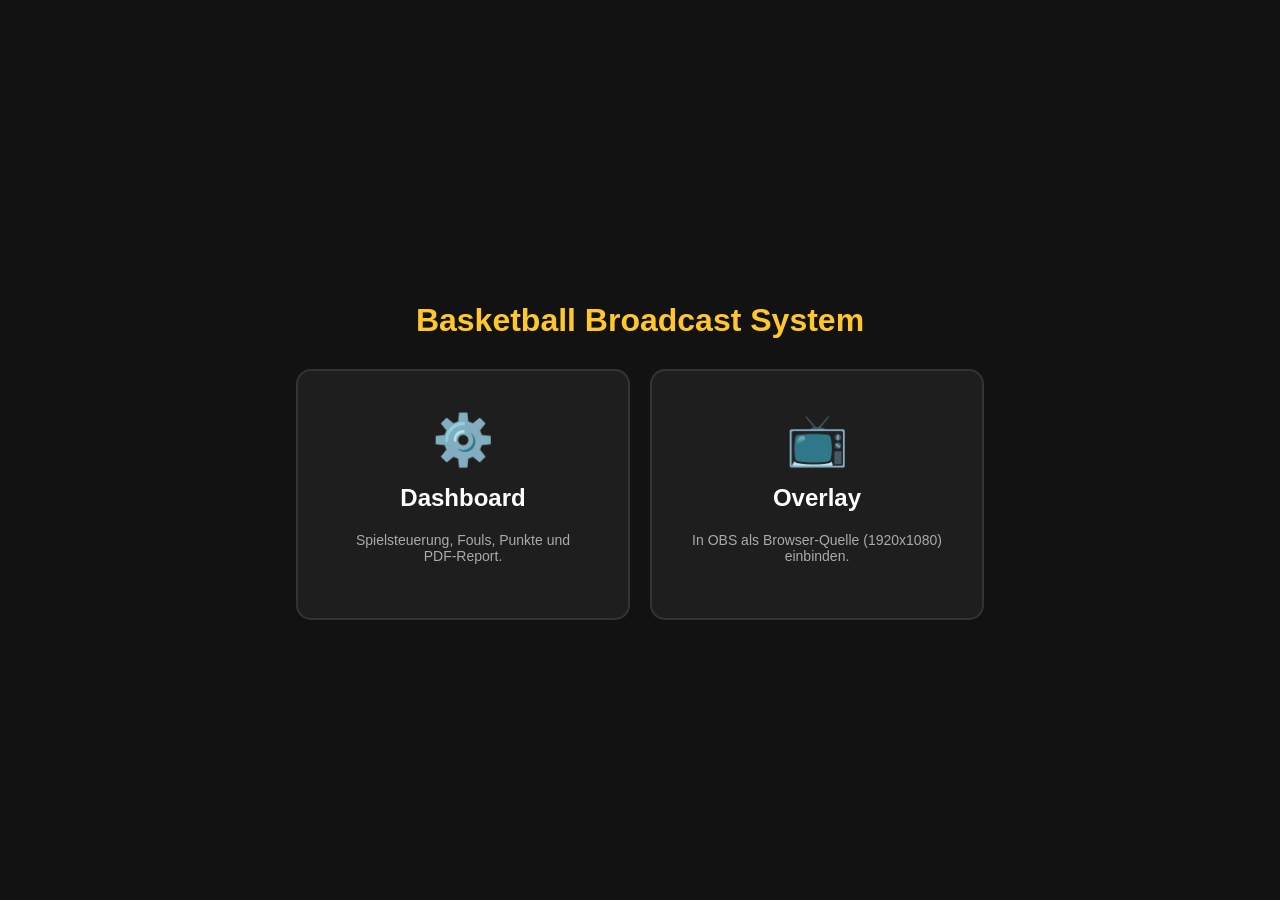
<file: index.html>
<!DOCTYPE html>
<html lang="de">
<head>
    <meta charset="UTF-8">
    <meta name="viewport" content="width=device-width, initial-scale=1.0">
    <title>Basketball Stream System - Start</title>
    <style>
        body {
            background: #121212;
            color: white;
            font-family: 'Segoe UI', sans-serif;
            display: flex;
            flex-direction: column;
            align-items: center;
            justify-content: center;
            height: 100vh;
            margin: 0;
        }
        h1 { color: #ffc72c; margin-bottom: 30px; }
        .container { display: flex; gap: 20px; }
        .card {
            background: #1e1e1e;
            padding: 40px;
            border-radius: 15px;
            border: 2px solid #333;
            text-align: center;
            width: 250px;
            transition: 0.3s;
            text-decoration: none;
            color: white;
        }
        .card:hover {
            border-color: #ffc72c;
            transform: translateY(-10px);
            background: #252525;
        }
        .card h2 { margin-top: 0; }
        .card p { color: #aaa; font-size: 14px; }
        .icon { font-size: 50px; margin-bottom: 15px; display: block; }
    </style>
</head>
<body>

    <h1>Basketball Broadcast System</h1>

    <div class="container">
        <a href="dashboard.html" class="card">
            <span class="icon">⚙️</span>
            <h2>Dashboard</h2>
            <p>Spielsteuerung, Fouls, Punkte und PDF-Report.</p>
        </a>

        <a href="overlay.html" target="_blank" class="card">
            <span class="icon">📺</span>
            <h2>Overlay</h2>
            <p>In OBS als Browser-Quelle (1920x1080) einbinden.</p>
        </a>
    </div>

</body>
</html>
</file>
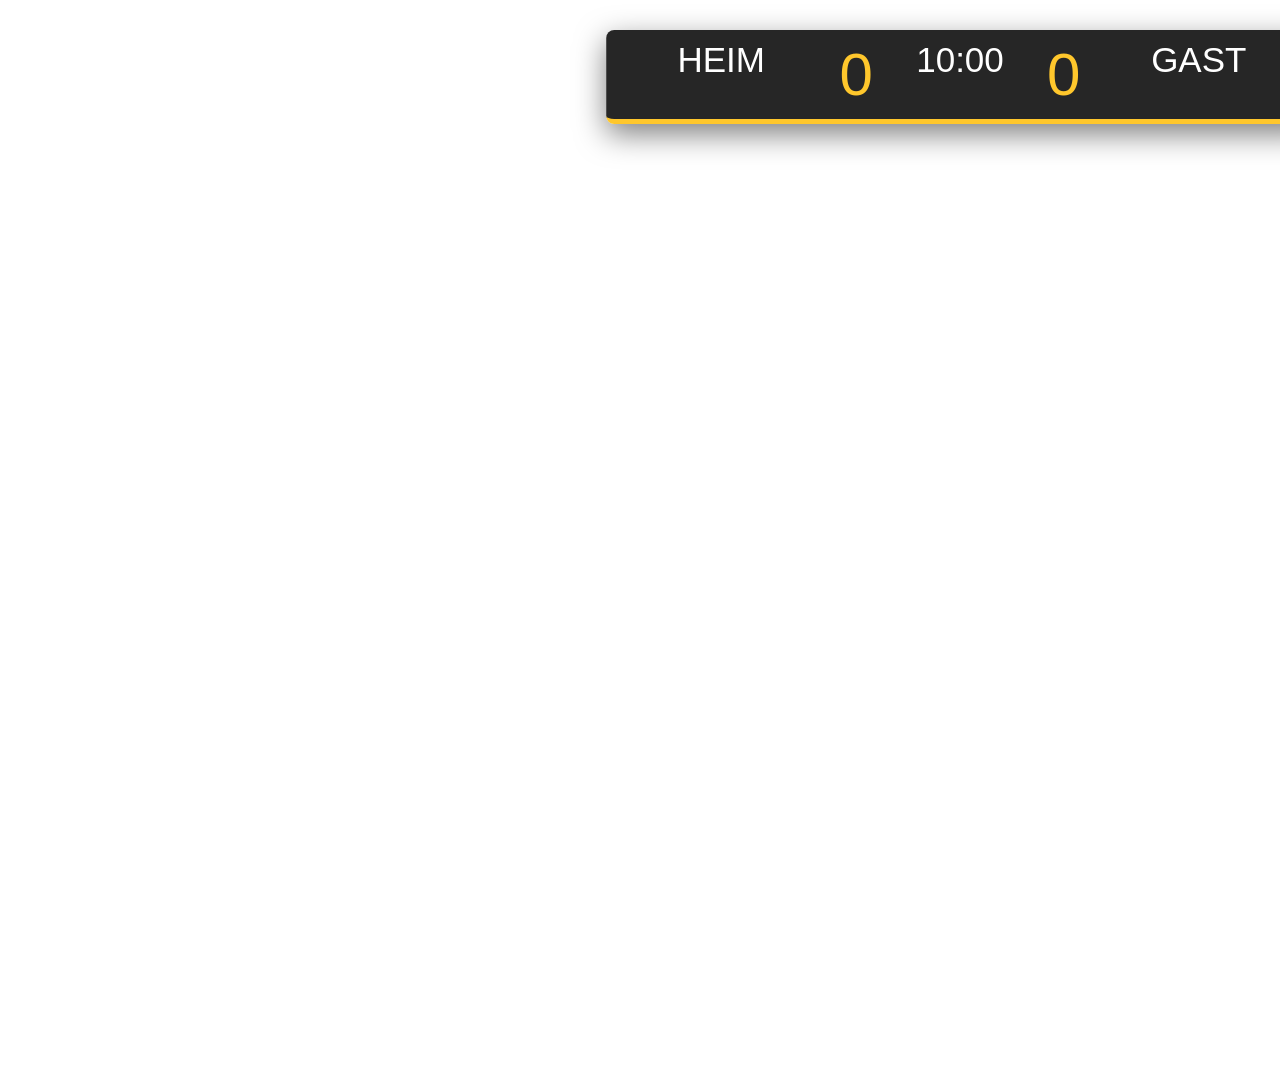
<file: overlay.html>
<!DOCTYPE html>
<html lang="de">
<head>
    <meta charset="UTF-8">
    <link rel="stylesheet" href="style.css">
</head>
<body>
    <div id="overlay">
        <div id="scoreboard">
            <div class="team-name" id="name-home">HEIM</div>
            <div class="score-num" id="score-home">0</div>
            <div id="clock">10:00</div>
            <div class="score-num" id="score-guest">0</div>
            <div class="team-name" id="name-guest">GAST</div>
        </div>

        <div id="popup">
            <h1 id="pop-title">TIMEOUT</h1>
            <div id="pop-content"></div>
        </div>
    </div>

    <script>
        const bc = new BroadcastChannel('basket_stream');
        
        bc.onmessage = (ev) => {
            const data = ev.data;
            if(data.type === 'UPDATE_SCORE') {
                document.getElementById('score-home').innerText = data.home;
                document.getElementById('score-guest').innerText = data.guest;
            }
            if(data.type === 'SHOW_POPUP') {
                const p = document.getElementById('popup');
                document.getElementById('pop-title').innerText = data.title;
                document.getElementById('pop-content').innerHTML = data.content;
                p.classList.add('active');
                if(data.duration) setTimeout(() => p.classList.remove('active'), data.duration);
            }
            if(data.type === 'HIDE_POPUP') {
                document.getElementById('popup').classList.remove('active');
            }
        };
    </script>
</body>
</html>
</file>
<file: style.css>
:root {
    --nba-blue: #1d428a;
    --nba-red: #c8102e;
    --gold: #ffc72c;
    --glass: rgba(0, 0, 0, 0.85);
    --font-main: 'Arial Black', sans-serif;
}

body { font-family: var(--font-main); margin: 0; color: white; background: transparent; }

/* --- OVERLAY STYLES --- */
#overlay { width: 1920px; height: 1080px; position: relative; overflow: hidden; }

#scoreboard {
    position: absolute; top: 30px; left: 50%; transform: translateX(-50%);
    display: flex; background: var(--glass); padding: 10px 40px;
    border-bottom: 5px solid var(--gold); border-radius: 8px; font-size: 35px;
    box-shadow: 0 10px 30px rgba(0,0,0,0.5);
}

.score-num { font-size: 60px; color: var(--gold); margin: 0 20px; min-width: 80px; text-align: center; }
.team-name { width: 150px; text-align: center; text-transform: uppercase; }

#popup {
    position: absolute; top: 50%; left: 50%; transform: translate(-50%, -50%) scale(0);
    background: var(--glass); padding: 50px; border-radius: 20px; text-align: center;
    transition: 0.6s cubic-bezier(0.175, 0.885, 0.32, 1.275); min-width: 400px;
}
#popup.active { transform: translate(-50%, -50%) scale(1); }

/* --- DASHBOARD STYLES --- */
.admin-body { background: #1a1a1a; padding: 20px; overflow: auto; }
.grid { display: grid; grid-template-columns: 1fr 1fr 1fr; gap: 20px; }
.card { background: #2a2a2a; padding: 15px; border-radius: 10px; border: 1px solid #444; }
button { 
    background: #444; color: white; border: none; padding: 10px; 
    margin: 5px; cursor: pointer; border-radius: 4px; font-weight: bold;
}
button:hover { background: #666; }
button.add { background: #28a745; }
button.danger { background: var(--nba-red); }
input { background: #333; border: 1px solid #555; color: white; padding: 8px; width: 80%; }
</file>
